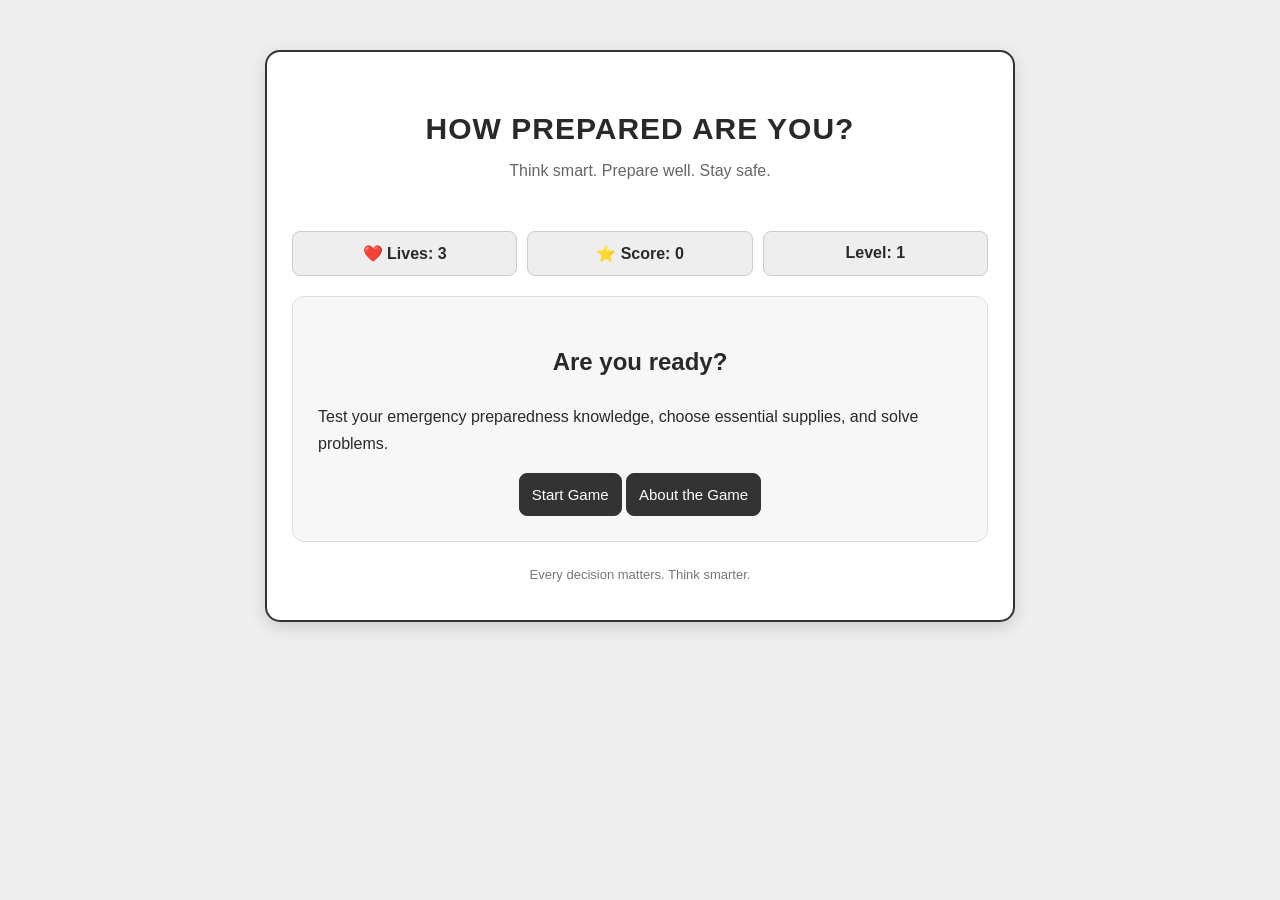
<file: index.html>
<!DOCTYPE html>
<html lang="en">
<head>
    <meta charset="UTF-8">
    <meta name="viewport" content="width=device-width, initial-scale=1.0">
    <title>How Prepared Are You?</title>
    <link rel="stylesheet" href="style.css">
</head>
<body>

    <div class="game-container">

        <header>
            <h1>HOW PREPARED ARE YOU?</h1>
            <p>Think smart. Prepare well. Stay safe.</p>
        </header>

        <div class="game-info">
            <p>❤️ Lives: <span id="lives">3</span></p>
            <p>⭐ Score: <span id="score">0</span></p>
            <p>Level: <span id="level">1</span></p>
        </div>

        <main id="game">
            <h2>Are you ready?</h2>

            <p>
                Test your emergency preparedness knowledge,
                choose essential supplies, and solve problems.
            </p>

            <center><button id="start-button">Start Game</button>
                <button onclick="location.href='about.html'">About the Game</center>
        </main>

        <footer>
            <p>Every decision matters. Think smarter.</p>
        </footer>

    </div>

    <script src="script.js"></script>
</body>
</html>
</file>
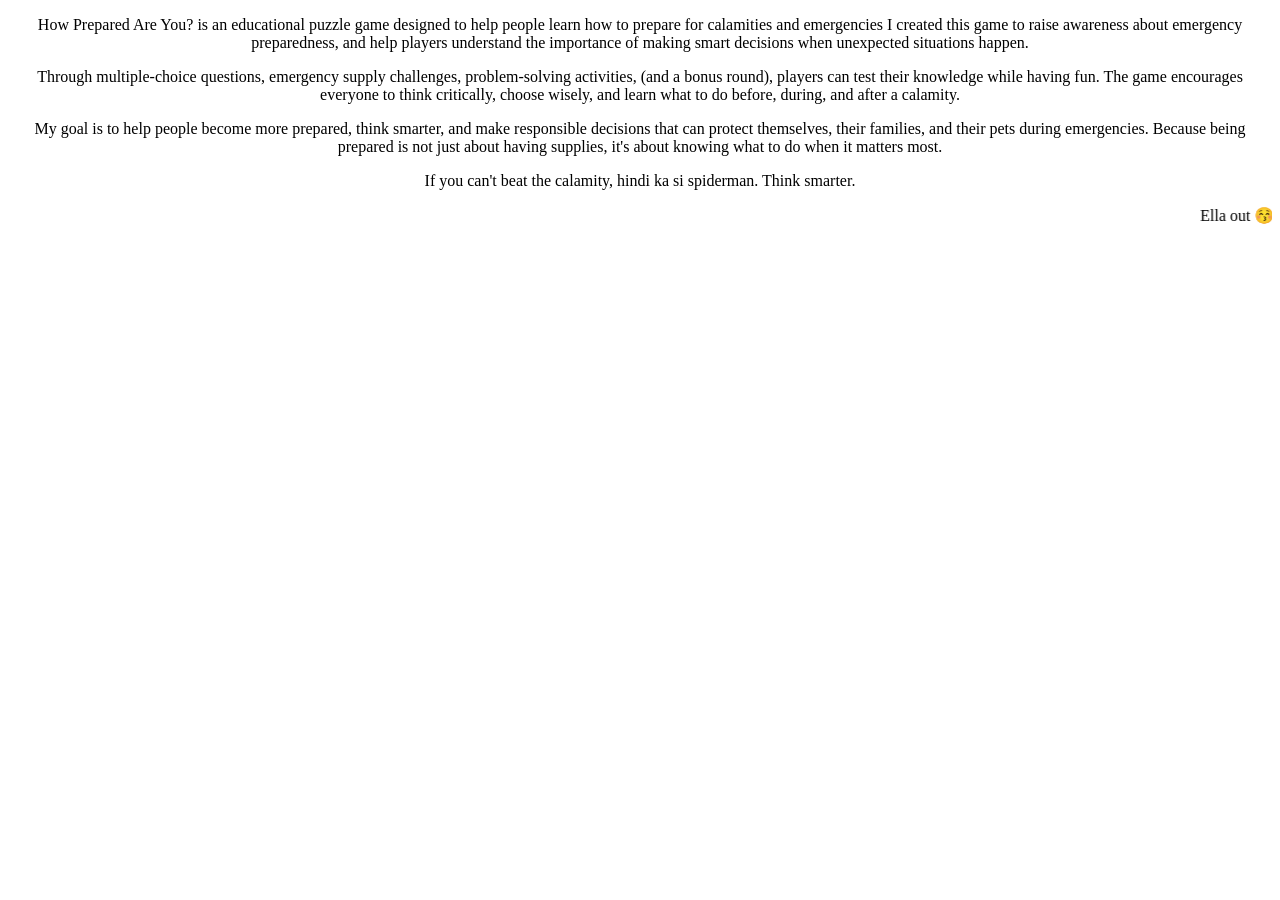
<file: about.html>
<!DOCTYPE html>
<html>
<head>
	<meta charset="utf-8">
	<meta name="viewport" content="width=device-width, initial-scale=1">
	<title>About the Game</title>
</head>
<body>
	<center>
	<p>How Prepared Are You? is an educational puzzle game designed to help people learn how to prepare for calamities and emergencies

	I created this game to raise awareness about emergency preparedness, and help players understand the importance of making smart decisions when unexpected situations happen.</p>

	<p>Through multiple-choice questions, emergency supply challenges, problem-solving activities, (and a bonus round), players can test their knowledge while having fun. 

	The game encourages everyone to think critically, choose wisely, and learn what to do before, during, and after a calamity.</p>

	<p>My goal is to help people become more prepared, think smarter, and make responsible decisions that can protect themselves, their families, and their pets during emergencies. 

	Because being prepared is not just about having supplies, it's about knowing what to do when it matters most. </p>
<footer>
If you can't beat the calamity, hindi ka si spiderman. Think smarter.</center>
	<p><marquee>Ella out 😚</marquee></p>
</body>
</html>
</file>
<file: style.css>
* {
    box-sizing: border-box;
}

body {
    margin: 0;
    padding: 20px;
    background: #eeeeee;
    color: #292929;
    font-family: Arial, sans-serif;
}

.game-container {
    max-width: 750px;
    margin: 30px auto;
    padding: 25px;
    background: #ffffff;
    border: 2px solid #333333;
    border-radius: 15px;
    box-shadow: 0 5px 15px #cccccc;
}

header {
    text-align: center;
    padding: 15px 5px;
}

header h1 {
    margin-bottom: 10px;
    font-size: 30px;
    letter-spacing: 1px;
}

header p {
    color: #666666;
}

.game-info {
    display: grid;
    grid-template-columns: repeat(3, 1fr);
    gap: 10px;
    margin: 20px 0;
}

.game-info p {
    margin: 0;
    padding: 12px 5px;
    background: #eeeeee;
    border: 1px solid #cccccc;
    border-radius: 8px;
    text-align: center;
    font-weight: bold;
}

main {
    padding: 25px;
    background: #f7f7f7;
    border: 1px solid #dddddd;
    border-radius: 12px;
    line-height: 1.7;
}

main h2 {
    text-align: center;
}

.question {
    margin-top: 20px;
    padding: 15px;
    background: #ffffff;
    border: 1px solid #cccccc;
    border-radius: 8px;
}

.answers {
    display: grid;
    grid-template-columns: 1fr 1fr;
    gap: 10px;
    margin-top: 15px;
}

.answer-button,
button {
    padding: 12px;
    border: 1px solid #333333;
    border-radius: 8px;
    background: #333333;
    color: #ffffff;
    font-size: 15px;
    cursor: pointer;
}

.answer-button {
    background: #ffffff;
    color: #292929;
    text-align: left;
}

.answer-button:hover {
    background: #e5e5e5;
}

.answer-button.selected {
    background: #dddddd;
    border: 2px solid #222222;
}

button:hover {
    background: #555555;
}

button:disabled {
    opacity: 0.6;
    cursor: not-allowed;
}

.main-button {
    display: block;
    width: 100%;
    margin-top: 20px;
}

.feedback {
    padding: 12px;
    margin-top: 15px;
    background: #eeeeee;
    border-radius: 8px;
    font-weight: bold;
}

.progress-text {
    text-align: center;
    color: #666666;
    font-size: 14px;
}

footer {
    margin-top: 25px;
    text-align: center;
    color: #777777;
    font-size: 13px;
}

@media (max-width: 500px) {
    body {
        padding: 10px;
    }

    .game-container {
        margin: 10px auto;
        padding: 15px;
    }

    header h1 {
        font-size: 24px;
    }

    main {
        padding: 15px;
    }

    .game-info {
        gap: 5px;
    }

    .game-info p {
        font-size: 12px;
    }

    .answers {
        grid-template-columns: 1fr;
    }
}
</file>
